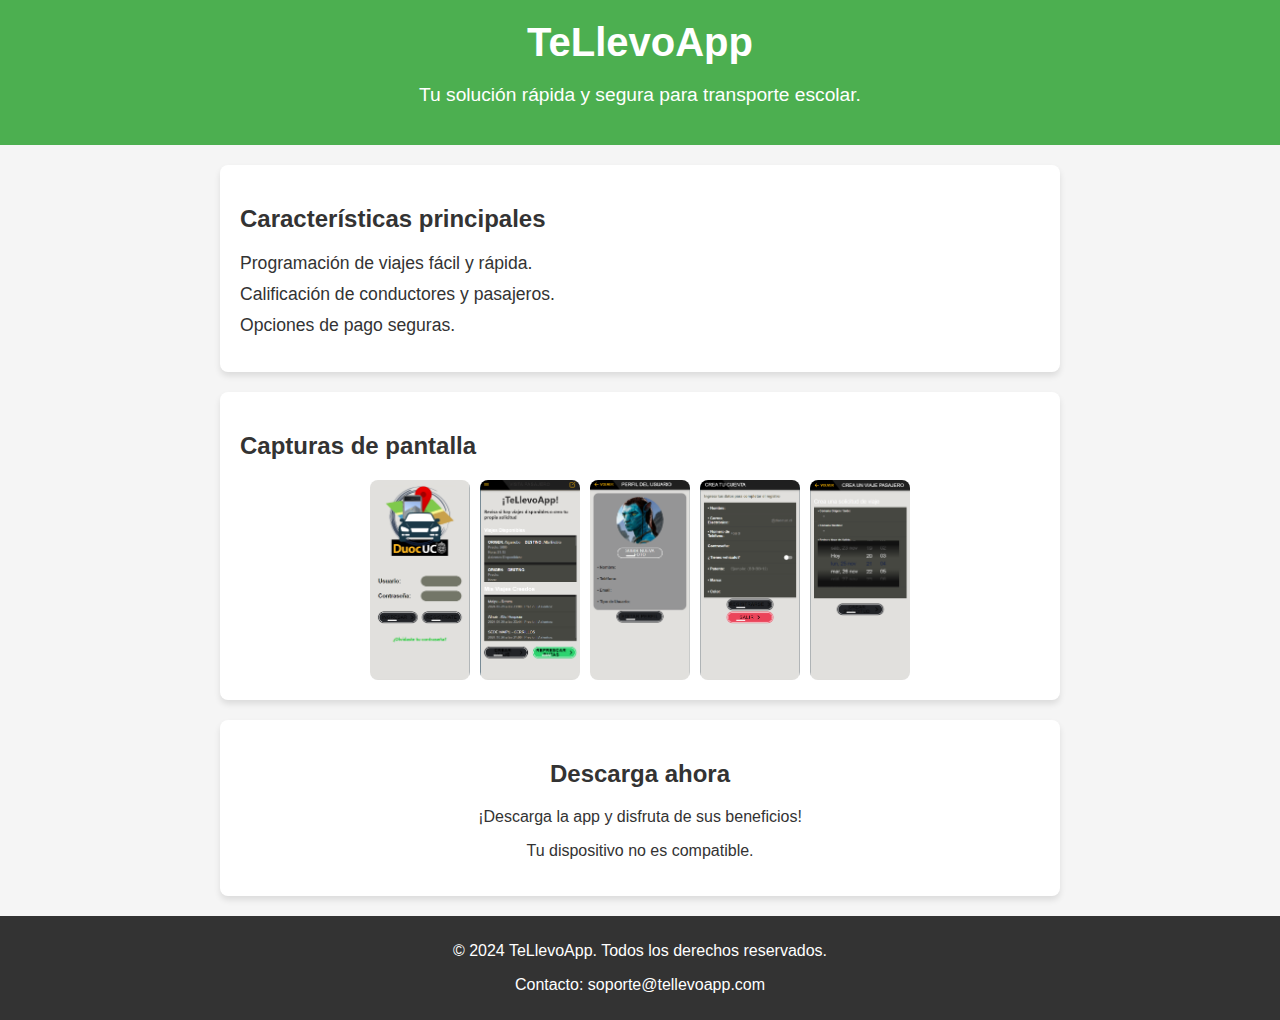
<file: index.html>
<!DOCTYPE html>
<html lang="en">
<head>
  <meta charset="UTF-8">
  <meta name="viewport" content="width=device-width, initial-scale=1.0">
  <title>TeLlevoApp - Descarga Ahora</title>
  <link rel="stylesheet" href="landing.css">
</head>
<body>
  <header>
    <h1>TeLlevoApp</h1>
    <p>Tu solución rápida y segura para transporte escolar.</p>
  </header>

  <section id="features">
    <h2>Características principales</h2>
    <ul>
      <li>Programación de viajes fácil y rápida.</li>
      <li>Calificación de conductores y pasajeros.</li>
      <li>Opciones de pago seguras.</li>
    </ul>
  </section>

  <section id="screenshots">
    <h2>Capturas de pantalla</h2>
    <div class="gallery">
      <img src="assets/Inicio.png" alt="Pantalla principal">
      <img src="assets/Destinos.png" alt="Detalle de viaje">
      <img src="assets/Perfil.png" alt="Selección de perfil">
      <img src="assets/Registro.png" alt="Registro">
      <img src="assets/Programa.png" alt="Programa tu viaje">
    </div>
  </section>

  <section id="download">
    <h2>Descarga ahora</h2>
    <p>¡Descarga la app y disfruta de sus beneficios!</p>
    <a href="https://github.com/KAmordred/landing.tellevo/releases/download/v1.0/app-release.apk" 
   class="btn-download hidden" 
   id="download-button" 
   download>
  Descargar APK
</a>
<p id="device-message"></p>


  </section>

  <footer>
    <p>© 2024 TeLlevoApp. Todos los derechos reservados.</p>
    <p>Contacto: soporte@tellevoapp.com</p>
  </footer>
  <script src="discriminacion.js" ></script>
</body>
</html>
</file>
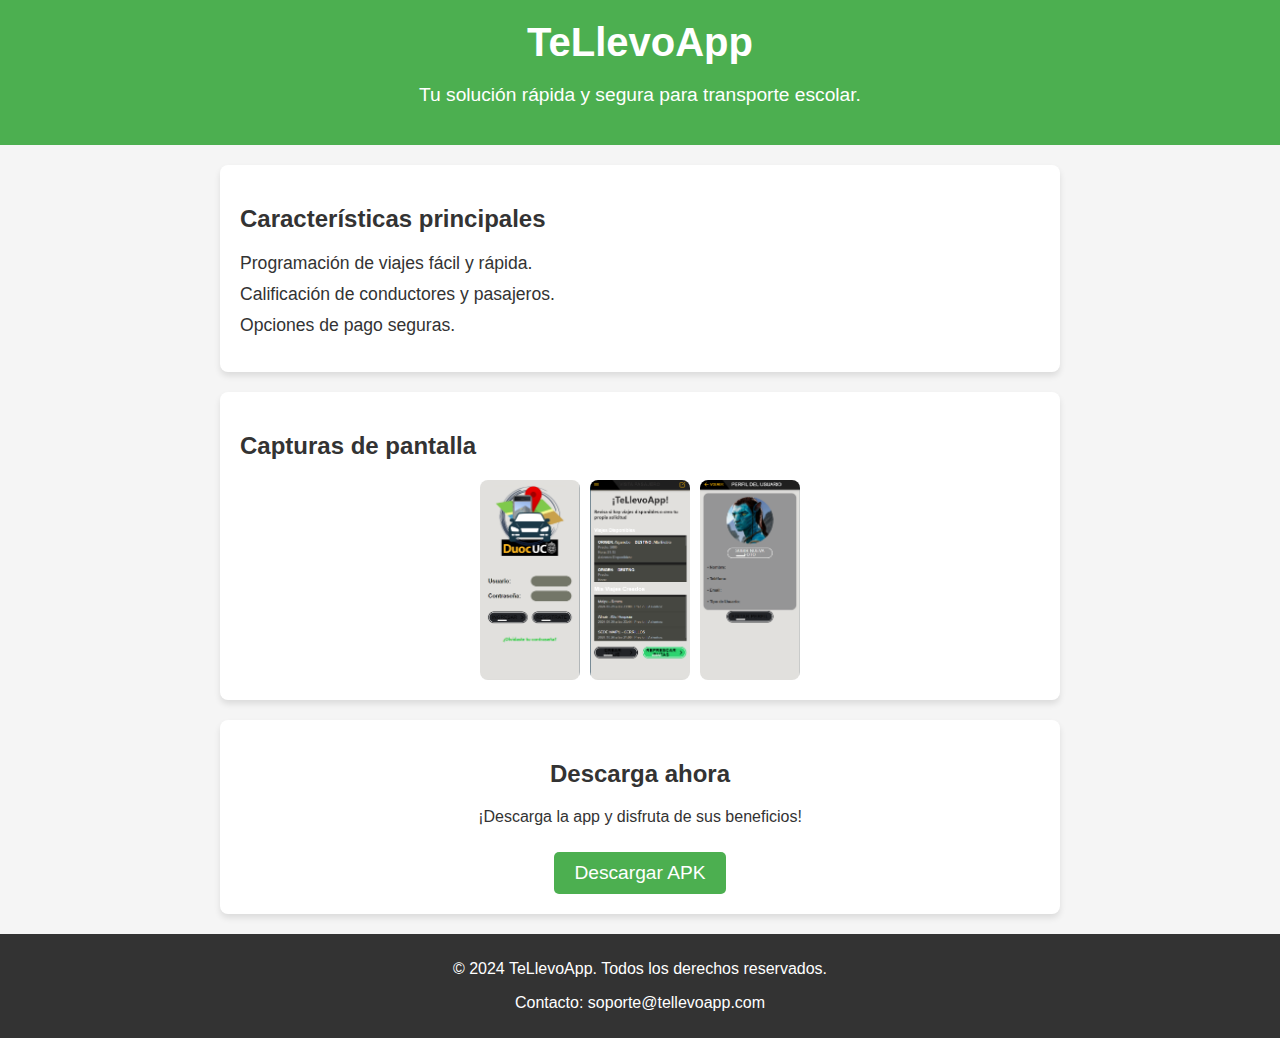
<file: landing.html>
<!DOCTYPE html>
<html lang="en">
<head>
  <meta charset="UTF-8">
  <meta name="viewport" content="width=device-width, initial-scale=1.0">
  <title>TeLlevoApp - Descarga Ahora</title>
  <link rel="stylesheet" href="landing.css">
</head>
<body>
  <header>
    <h1>TeLlevoApp</h1>
    <p>Tu solución rápida y segura para transporte escolar.</p>
  </header>

  <section id="features">
    <h2>Características principales</h2>
    <ul>
      <li>Programación de viajes fácil y rápida.</li>
      <li>Calificación de conductores y pasajeros.</li>
      <li>Opciones de pago seguras.</li>
    </ul>
  </section>

  <section id="screenshots">
    <h2>Capturas de pantalla</h2>
    <div class="gallery">
      <img src="assets/Inicio.png" alt="Pantalla principal">
      <img src="assets/Destinos.png" alt="Detalle de viaje">
      <img src="assets/Perfil.png" alt="Selección de perfil">
    </div>
  </section>

  <section id="download">
    <h2>Descarga ahora</h2>
    <p>¡Descarga la app y disfruta de sus beneficios!</p>
    <a href="https://github.com/KAmordred/landing.tellevo/releases/download/v1.0/app-release.apk" class="btn-download" download>Descargar APK</a>
  </section>

  <footer>
    <p>© 2024 TeLlevoApp. Todos los derechos reservados.</p>
    <p>Contacto: soporte@tellevoapp.com</p>
  </footer>
</body>
</html>
</file>
<file: landing.css>
/* styles.css */
body {
    font-family: Arial, sans-serif;
    margin: 0;
    padding: 0;
    background-color: #f5f5f5;
    color: #333;
  }
  
  header {
    background-color: #4CAF50;
    color: white;
    text-align: center;
    padding: 20px;
  }
  
  header h1 {
    margin: 0;
    font-size: 2.5rem;
  }
  
  header p {
    font-size: 1.2rem;
  }
  
  section {
    padding: 20px;
    margin: 20px auto;
    max-width: 800px;
    background: white;
    border-radius: 8px;
    box-shadow: 0 4px 6px rgba(0, 0, 0, 0.1);
  }
  
  #features ul {
    list-style: none;
    padding: 0;
  }
  
  #features li {
    margin: 10px 0;
    font-size: 1.1rem;
  }
  
  .gallery {
    display: flex;
    gap: 10px;
    justify-content: center;
    flex-wrap: wrap;
  }
  
  .gallery img {
    width: 100px;
    height: 200px;
    border-radius: 8px;
    object-fit: cover;
  }
  
  #download {
    text-align: center;
  }
  
  .btn-download {
    display: inline-block;
    margin-top: 10px;
    padding: 10px 20px;
    background-color: #4CAF50;
    color: white;
    text-decoration: none;
    border-radius: 5px;
    font-size: 1.2rem;
  }
  
  .btn-download:hover {
    background-color: #45a049;
  }
  
  footer {
    text-align: center;
    padding: 10px 0;
    background-color: #333;
    color: white;
  }
  .hidden {
    display: none;
  }
</file>
